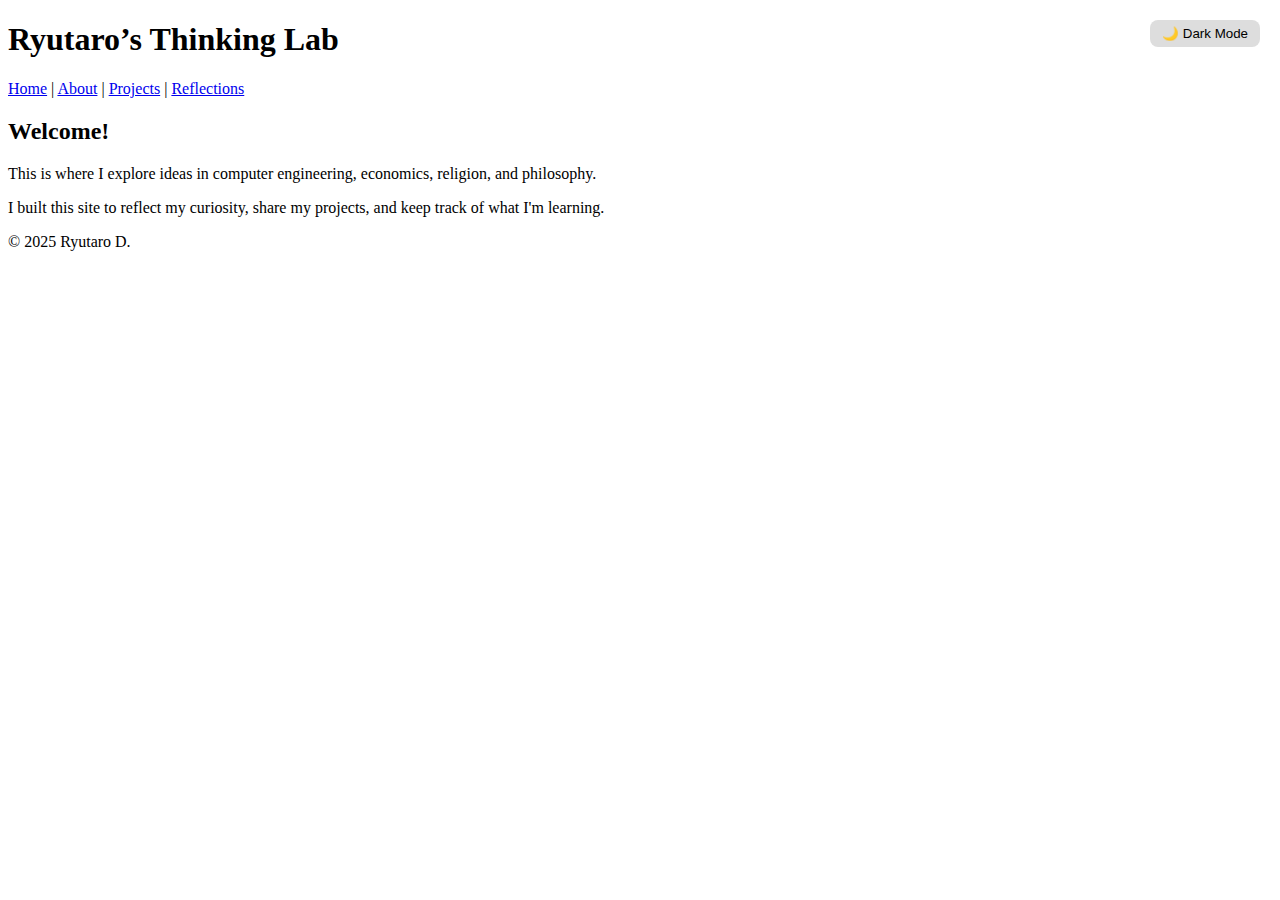
<file: index.html>
<!DOCTYPE html>
<html lang="en">
<head>
  <meta charset="UTF-8">
  <title>Ryutaro’s Thinking Lab</title>
  <link rel="stylesheet" href="style.css">
</head>

<script>
    const toggle = document.getElementById('theme-toggle');
    const body = document.body;
  
    // Load saved theme
    const savedTheme = localStorage.getItem('theme');
    if (savedTheme === 'dark') {
      body.classList.add('dark');
      toggle.textContent = '☀️ Light Mode';
    }
  
    toggle.addEventListener('click', () => {
      body.classList.toggle('dark');
      const isDark = body.classList.contains('dark');
      localStorage.setItem('theme', isDark ? 'dark' : 'light');
      toggle.textContent = isDark ? '☀️ Light Mode' : '🌙 Dark Mode';
    });
  </script>
  

<body>
    <header>
    <h1>Ryutaro’s Thinking Lab</h1>
    <nav>
        <a href="index.html">Home</a> |
        <a href="about.html">About</a> |
        <a href="projects.html">Projects</a> |
        <a href="reflections.html">Reflections</a>
    </nav>
    <button id="theme-toggle">🌙 Dark Mode</button>
    </header>      

  <main>
    <h2>Welcome!</h2>
    <p>This is where I explore ideas in computer engineering, economics, religion, and philosophy.</p>
    <p>I built this site to reflect my curiosity, share my projects, and keep track of what I'm learning.</p>
  </main>

  <footer>
    <p>© 2025 Ryutaro D.</p>
  </footer>
</body>
</html>
</file>
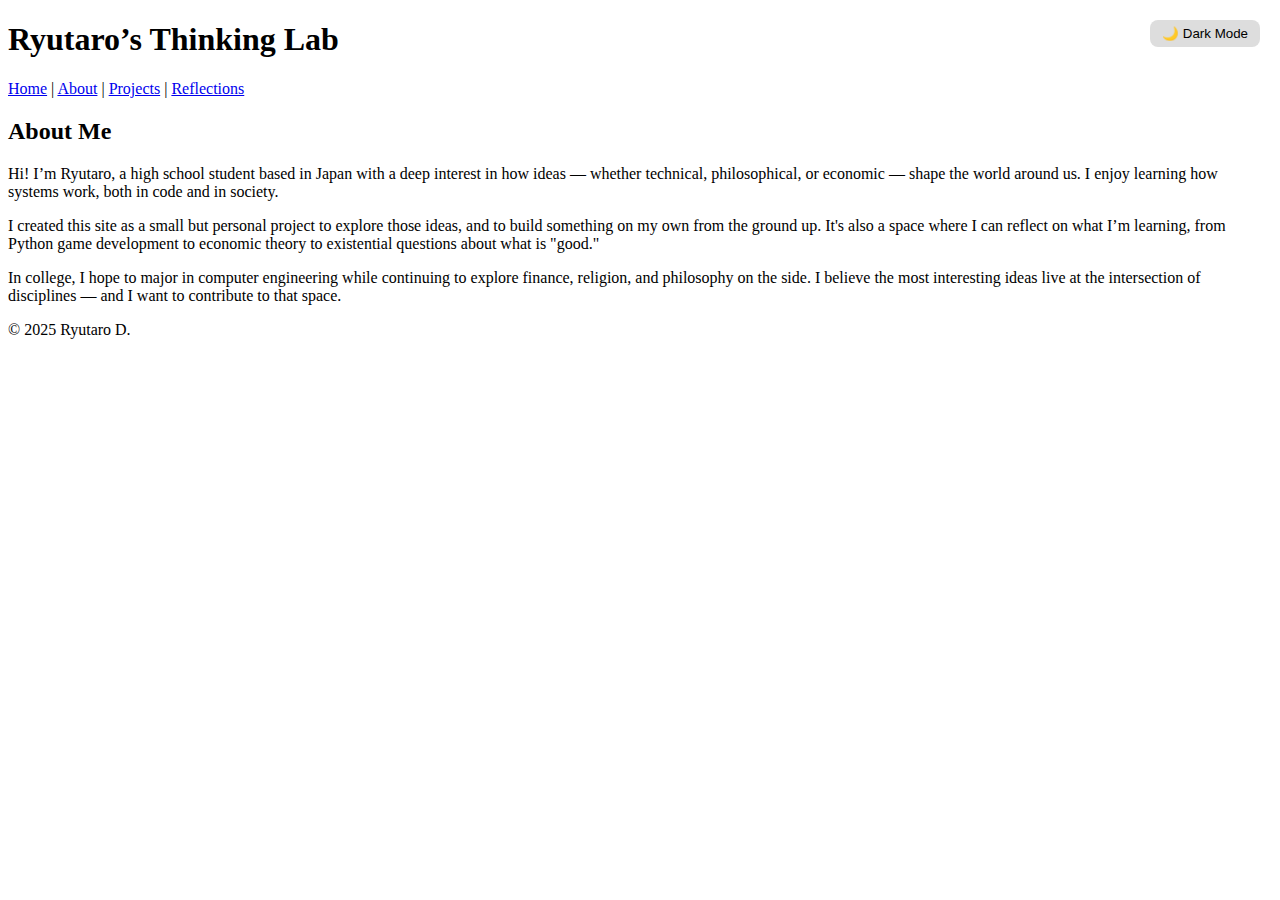
<file: about.html>
<!DOCTYPE html>
<html lang="en">
<head>
  <meta charset="UTF-8">
  <title>About Me</title>
  <link rel="stylesheet" href="style.css">
</head>

<script>
    const toggle = document.getElementById('theme-toggle');
    const body = document.body;
  
    // Load saved theme
    const savedTheme = localStorage.getItem('theme');
    if (savedTheme === 'dark') {
      body.classList.add('dark');
      toggle.textContent = '☀️ Light Mode';
    }
  
    toggle.addEventListener('click', () => {
      body.classList.toggle('dark');
      const isDark = body.classList.contains('dark');
      localStorage.setItem('theme', isDark ? 'dark' : 'light');
      toggle.textContent = isDark ? '☀️ Light Mode' : '🌙 Dark Mode';
    });
  </script>
  

<body>
    <header>
        <h1>Ryutaro’s Thinking Lab</h1>
        <nav>
          <a href="index.html">Home</a> |
          <a href="about.html">About</a> |
          <a href="projects.html">Projects</a> |
          <a href="reflections.html">Reflections</a>
        </nav>
        <button id="theme-toggle">🌙 Dark Mode</button>
      </header>
      

  <main>
    <h2>About Me</h2>
    <p>Hi! I’m Ryutaro, a high school student based in Japan with a deep interest in how ideas — whether technical, philosophical, or economic — shape the world around us. I enjoy learning how systems work, both in code and in society.</p>
  
    <p>I created this site as a small but personal project to explore those ideas, and to build something on my own from the ground up. It's also a space where I can reflect on what I’m learning, from Python game development to economic theory to existential questions about what is "good."</p>
  
    <p>In college, I hope to major in computer engineering while continuing to explore finance, religion, and philosophy on the side. I believe the most interesting ideas live at the intersection of disciplines — and I want to contribute to that space.</p>
  </main>  

  <footer>
    <p>© 2025 Ryutaro D.</p>
  </footer>
</body>
</html>
</file>
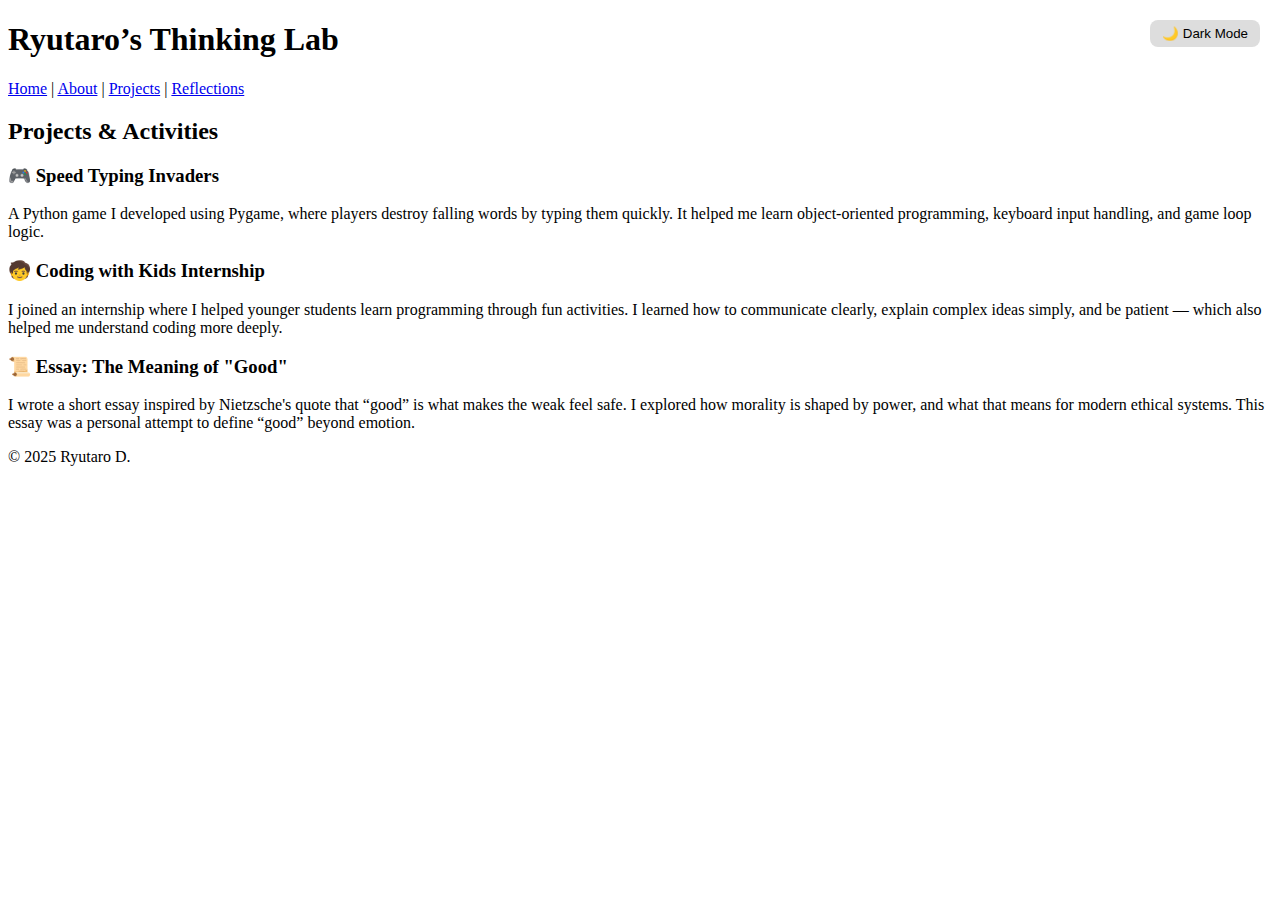
<file: projects.html>
<!DOCTYPE html>
<html lang="en">
<head>
  <meta charset="UTF-8">
  <title>Projects</title>
  <link rel="stylesheet" href="style.css">
</head>

<script>
    const toggle = document.getElementById('theme-toggle');
    const body = document.body;
  
    // Load saved theme
    const savedTheme = localStorage.getItem('theme');
    if (savedTheme === 'dark') {
      body.classList.add('dark');
      toggle.textContent = '☀️ Light Mode';
    }
  
    toggle.addEventListener('click', () => {
      body.classList.toggle('dark');
      const isDark = body.classList.contains('dark');
      localStorage.setItem('theme', isDark ? 'dark' : 'light');
      toggle.textContent = isDark ? '☀️ Light Mode' : '🌙 Dark Mode';
    });
  </script>
  

<body>
    <header>
        <h1>Ryutaro’s Thinking Lab</h1>
        <nav>
          <a href="index.html">Home</a> |
          <a href="about.html">About</a> |
          <a href="projects.html">Projects</a> |
          <a href="reflections.html">Reflections</a>
        </nav>
        <button id="theme-toggle">🌙 Dark Mode</button>
      </header>
      

  <main>
    <h2>Projects & Activities</h2>
  
    <h3>🎮 Speed Typing Invaders</h3>
    <p>A Python game I developed using Pygame, where players destroy falling words by typing them quickly. It helped me learn object-oriented programming, keyboard input handling, and game loop logic.</p>
  
    <h3>🧒 Coding with Kids Internship</h3>
    <p>I joined an internship where I helped younger students learn programming through fun activities. I learned how to communicate clearly, explain complex ideas simply, and be patient — which also helped me understand coding more deeply.</p>
  
    <h3>📜 Essay: The Meaning of "Good"</h3>
    <p>I wrote a short essay inspired by Nietzsche's quote that “good” is what makes the weak feel safe. I explored how morality is shaped by power, and what that means for modern ethical systems. This essay was a personal attempt to define “good” beyond emotion.</p>
  </main>  

  <footer>
    <p>© 2025 Ryutaro D.</p>
  </footer>
</body>
</html>
</file>
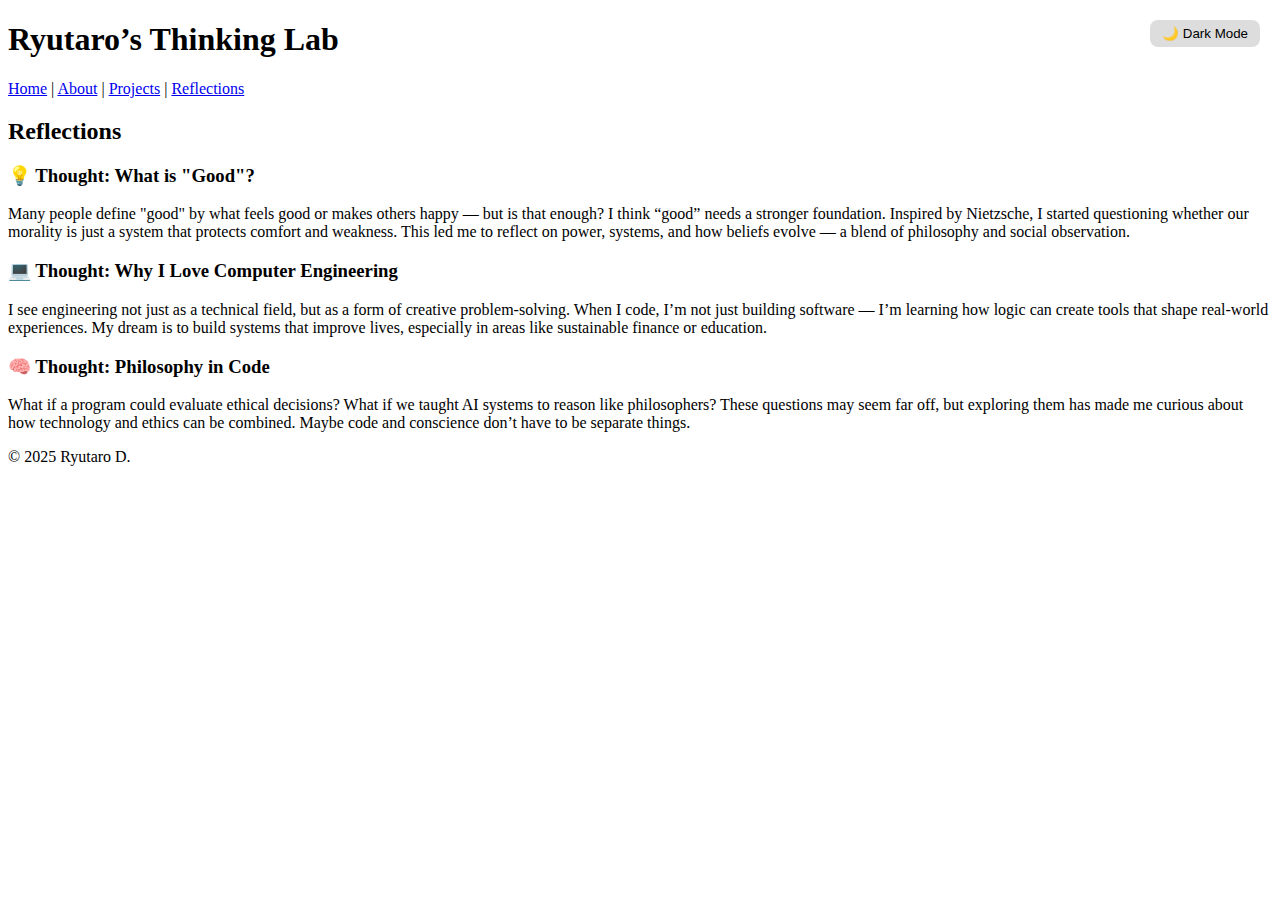
<file: reflections.html>
<!DOCTYPE html>
<html lang="en">
<head>
  <meta charset="UTF-8">
  <title>Reflections</title>
  <link rel="stylesheet" href="style.css">
</head>

<script>
    const toggle = document.getElementById('theme-toggle');
    const body = document.body;
  
    // Load saved theme
    const savedTheme = localStorage.getItem('theme');
    if (savedTheme === 'dark') {
      body.classList.add('dark');
      toggle.textContent = '☀️ Light Mode';
    }
  
    toggle.addEventListener('click', () => {
      body.classList.toggle('dark');
      const isDark = body.classList.contains('dark');
      localStorage.setItem('theme', isDark ? 'dark' : 'light');
      toggle.textContent = isDark ? '☀️ Light Mode' : '🌙 Dark Mode';
    });
  </script>
  

<body>
    <header>
        <h1>Ryutaro’s Thinking Lab</h1>
        <nav>
          <a href="index.html">Home</a> |
          <a href="about.html">About</a> |
          <a href="projects.html">Projects</a> |
          <a href="reflections.html">Reflections</a>
        </nav>
        <button id="theme-toggle">🌙 Dark Mode</button>
      </header>
      

  <main>
    <h2>Reflections</h2>
  
    <h3>💡 Thought: What is "Good"?</h3>
    <p>Many people define "good" by what feels good or makes others happy — but is that enough? I think “good” needs a stronger foundation. Inspired by Nietzsche, I started questioning whether our morality is just a system that protects comfort and weakness. This led me to reflect on power, systems, and how beliefs evolve — a blend of philosophy and social observation.</p>
  
    <h3>💻 Thought: Why I Love Computer Engineering</h3>
    <p>I see engineering not just as a technical field, but as a form of creative problem-solving. When I code, I’m not just building software — I’m learning how logic can create tools that shape real-world experiences. My dream is to build systems that improve lives, especially in areas like sustainable finance or education.</p>
  
    <h3>🧠 Thought: Philosophy in Code</h3>
    <p>What if a program could evaluate ethical decisions? What if we taught AI systems to reason like philosophers? These questions may seem far off, but exploring them has made me curious about how technology and ethics can be combined. Maybe code and conscience don’t have to be separate things.</p>
  </main>
  

  <footer>
    <p>© 2025 Ryutaro D.</p>
  </footer>
</body>
</html>
</file>
<file: style.css>
.dark {
    background-color: #121212;
    color: #f5f5f5;
  }
  
  .dark main {
    background-color: #1e1e1e;
    color: #f5f5f5;
  }
  
  .dark a {
    color: #9dc3ff;
  }
  
  button#theme-toggle {
    position: absolute;
    top: 20px;
    right: 20px;
    padding: 6px 12px;
    background-color: #ddd;
    border: none;
    border-radius: 8px;
    cursor: pointer;
  }
  
  .dark button#theme-toggle {
    background-color: #333;
    color: #f5f5f5;
  }
</file>
